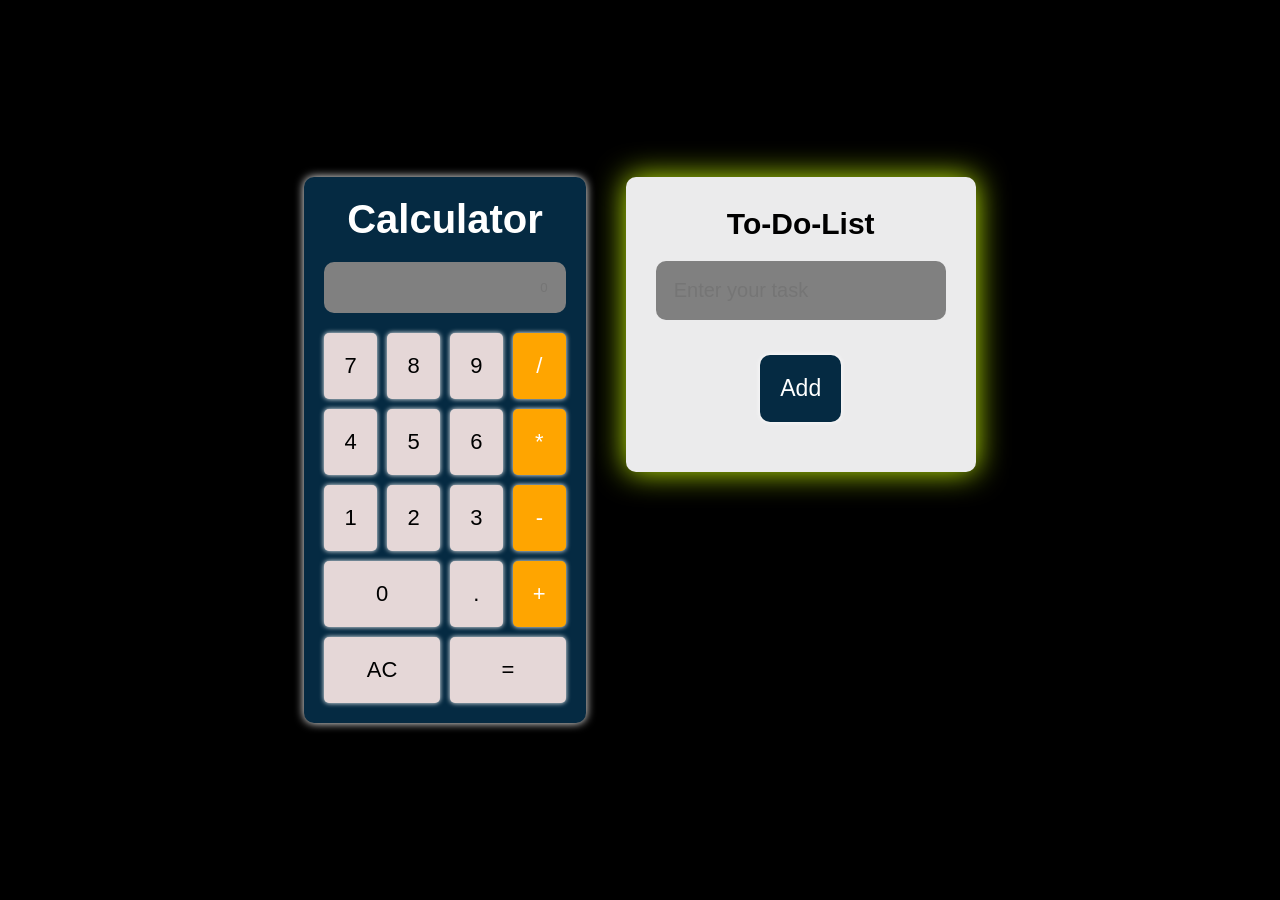
<file: Calculator/cal2.html>
<html>
    <head>
        <title>Calculator</title>

  <style>
   *{
    margin: 0;
    padding: 0;
    box-sizing: border-box;
    font-family: Arial, Helvetica, sans-serif;
   }

   body{
    background:black;
    display: flex;
    justify-content: center;
    align-items: center;
    min-height: 100vh;
   }

  .calculator{
    background: #052a42;
    color: white;
    padding: 20px;
    border: none;
    border-radius: 10px;
    box-shadow: 0 0 10px white;
  }
h1{
    font-size: 40px;
    text-align: center;
    margin-bottom: 20px;
}

input{
    width: 100%;
    color: white;
    background: grey;
    padding: 18px;
    margin-bottom: 20px;
    border-radius: 10px;
    border: none;
    text-align: right;
}

.buttons{
     display: grid;
     grid-template-columns: repeat(4,1fr);
     gap: 10px;
     
}
button{
    padding: 20px;
    box-shadow: 0 0 5px white;
    background: #e5d7d7;
    border: none;
    font-size: 22px;
    border-radius: 5px;
    transition: .3s ease-in-out;
    cursor: pointer;

}
button:hover{
    transform: scale(1.2);
}
.operator{
    background: orange;
    color: white;
}

.zero{
    grid-column:span 2;
    width: 100%;
}
.clear{
     grid-column:span 2;
    width: 100%;
}
.equal{
     grid-column:span 2;
    width: 100%;
}

/* Todolist */

.container{
    display:flex;
    gap:40px;
    align-items:flex-start;
}

.todo{
    width: 350px;
    background: #ebebec;
    padding: 30px;
    border-radius: 10px;
    box-shadow: 0 0 30px #c2f007;
    font-size: 20px;
    text-align: center;
}
h2{
    font-size: 30px;
    margin-bottom: 20px;
}
.todo input{
    width: 100%;
    font-size: 20px;
    text-align: left;
    color:white;
    border: none;

}

.todo button{
    background: #052a42;
    color: white;
    border-radius: 10px;
    font-size: 23px;
     margin-top: 15px;
    
}

#list{
    list-style: none;
    padding: 0;
    margin-top: 20px;
}

#list li{
    display: flex;
    justify-content: space-between;
    align-items: center;
    margin-top: 10px;
}

#list li button{
    padding: 5px 10px;
    font-size: 16px;
    margin-left: 10px;
    background: red;
    color: white;
    border-radius: 5px;
}

#list li span{
    flex:1;
    margin-left:10px;
}





  </style>
    </head>
    <body>


<!-- Calculator -->

<div class="container">
       <div class="calculator">
       <h1>Calculator</h1>

    <input type="text" id="display" placeholder="0" readonly>
    
    <div class="buttons">

    <button onclick="appendValue('7')">7</button>
    <button onclick="appendValue('8')">8</button>
    <button onclick="appendValue('9')">9</button>
    <button class="operator" onclick="appendValue('/')">/</button>

    <button onclick="appendValue('4')">4</button>
    <button onclick="appendValue('5')">5</button>
    <button onclick="appendValue('6')">6</button>
    <button class="operator" onclick="appendValue('*')">*</button>

    <button onclick="appendValue('1')">1</button>
    <button onclick="appendValue('2')">2</button>
    <button onclick="appendValue('3')">3</button>
    <button class="operator" onclick="appendValue('-')">-</button>

    <button class="zero" onclick="appendValue('0')">0</button>
    <button onclick="appendValue('.')">.</button>
    <button class="operator" onclick="appendValue('+')">+</button>

    <button class="clear" onclick="clearDisplay()">AC</button>
    <button class="equal" onclick="calculate()">=</button>
    </div>
    </div>

    <!-- To-do-List -->

    <div class="todo">

        <h2>To-Do-List</h2>

        <input type="text" id="task" placeholder="Enter your task">

        <button onclick="addTask()">Add</button>

        <ul id="list"></ul>

    </div>
    </div>


    <script>
        
        // Calculator

         const display =
            document.getElementById("display");

        function appendValue(value){
            display.value += value;
        }

        function clearDisplay(){
            display.value = "";
        }
        function calculate(){
            try{
                let expression =display.value;

            expression = expression.replace(/(\d+(\.\d+)?)%/g, "($1/100)");
                 display.value= eval(expression);
            }
            catch{
                display.value = "Error";
            }   
        }

    // todolist

        function addTask(){

            let task = document.getElementById("task").value;

            if(task===""){
                alert("Please enter task");
                return;
            }

            document.getElementById("list").innerHTML += 
            "<li>" +
            "<input type='checkbox'>" +
            "<span>" + task + "</span>" +
            "<button onclick='this.parentElement.remove()'>x</button>" + 
            "</li>";

            document.getElementById("task").value="";
          }
             
    </script>
    </body>
</html>
</file>
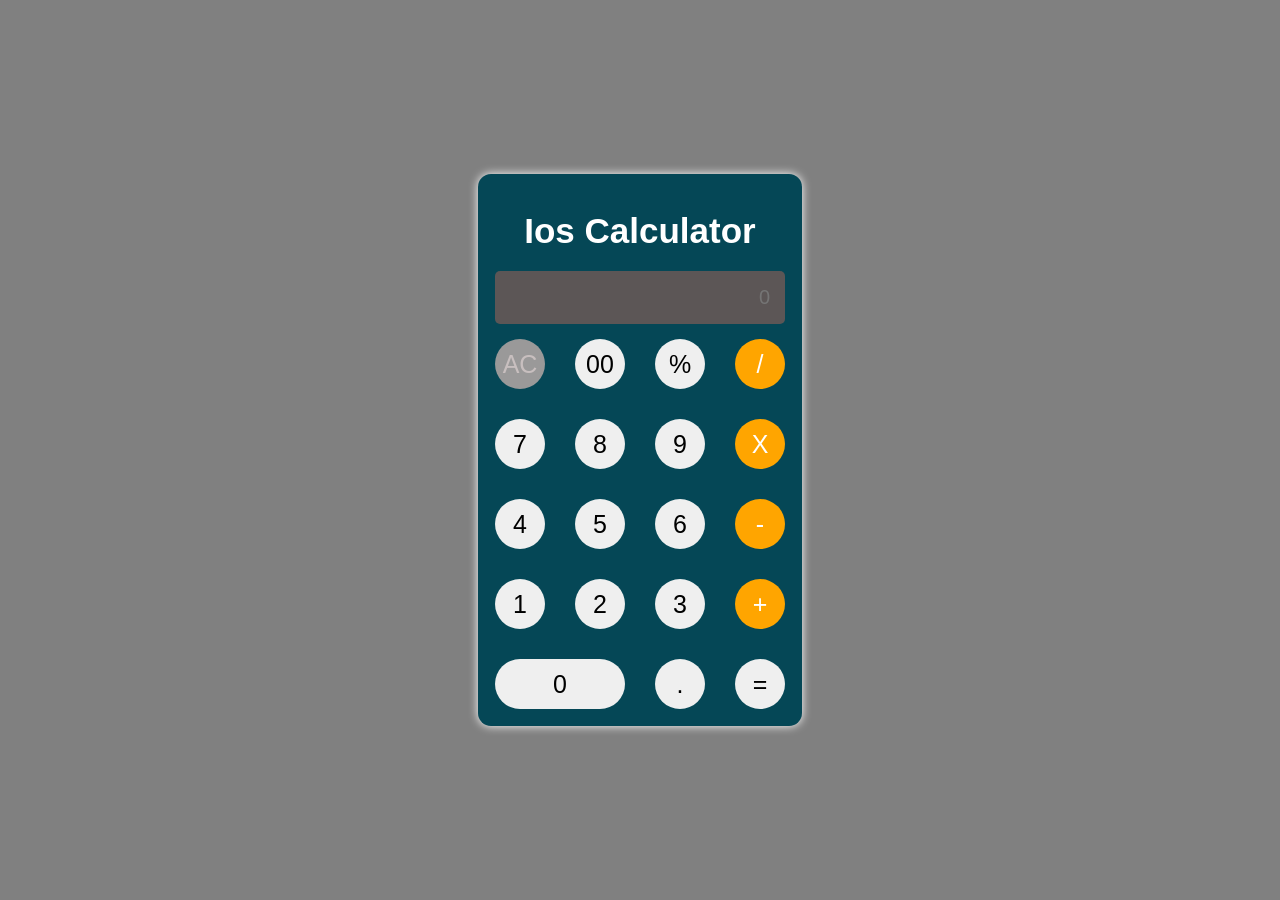
<file: Calculator/calculator.html>
<!DOCTYPE html>
<html lang="en">
    <head>
<meta charset="UTF-8">
<meta name="viewport" content="width=device-width, intial-scale=1.0">

<style>
    *{
        margin: 0;
        padding: 0;
        box-sizing: border-box;
        font-family: Arial, Helvetica, sans-serif;

    }
body{
    background:grey;
    display: flex;
    text-align: center;
    justify-content: center;
    align-items: center;
    height: 100vh;
}

.calculator{
    background: #054756;
    color: white;
    border-radius: 13px;
    padding: 17px;
    box-shadow: 0 0 10px white;
    
}
h1{
    padding: 20px;
    font-size: 35px;
}

input{
    width: 100%;
    background: #5c5656;
    border: none;
    padding: 15px;
    border-radius: 5px;
    text-align: right;
    font-size: 20px;
    color: white;
    margin-bottom: 15px;

}

.buttons{
    display: grid;
    grid-template-columns: repeat(4,1fr);
    gap: 30px;
}
button{
    height: 50px;
    width: 50px;
    border: none;
    border-radius: 50px;
    font-size: 25px;
    cursor: pointer;
    transition: 0.3s ease-in-out;
}
button:hover{
    transform: scale(1.2);
}
.clear{
    background: #9a9999;
    color:#c8bfbf;
    
}
.operator{
    background: orange;
    color: white;

}
.zero{
    grid-column:span 2;
    border-radius: 35px;
    width: 100%;
}

</style>
<title>Calculator</title>
</head>
<body>
    <div class="calculator">

        <h1>Ios Calculator</h1>

        <input type="text" id="display" placeholder="0" readonly>
     <div class="buttons">
    
        <button class="clear" onclick="clearDisplay()">AC</button>
        <button onclick="appendValue('00')">00</button>
        <button onclick="appendValue('%')">%</button>
        <button class="operator" onclick="appendValue('/')">/</button>

        <button onclick="appendValue('7')">7</button>
        <button onclick="appendValue('8')">8</button>
        <button onclick="appendValue('9')">9</button>
        <button class="operator" onclick="appendValue('*')">X</button>

        <button onclick="appendValue('4')">4</button>
        <button onclick="appendValue('5')">5</button>
        <button onclick="appendValue('6')">6</button>
        <button class="operator" onclick="appendValue('-')">-</button>

        <button onclick="appendValue('1')">1</button>
        <button onclick="appendValue('2')">2</button>
        <button onclick="appendValue('3')">3</button>
        <button class="operator" onclick="appendValue('+')">+</button>

        <button class="zero" onclick="appendValue('0')">0</button>
        <button onclick="appendValue('.')">.</button>
        <button class="equal" onclick="calculate()">=</button>

     </div>
    </div>

<script>
  const display = 
     document.getElementById("display");

function appendValue(value){
    display.value += value;
}
    
function clearDisplay(){
     display.value = "";
}

function calculate(){
    try{

        let expression = display.value;

    expression =  
    
    expression.replace(/(\d+(\.\d+)?)%/g, "($1/100)");
      display.value = eval(expression);
    }
    
    catch{

        display.value = "Error";
    }
    }

</script>
</body>
</html>













</html>
</file>
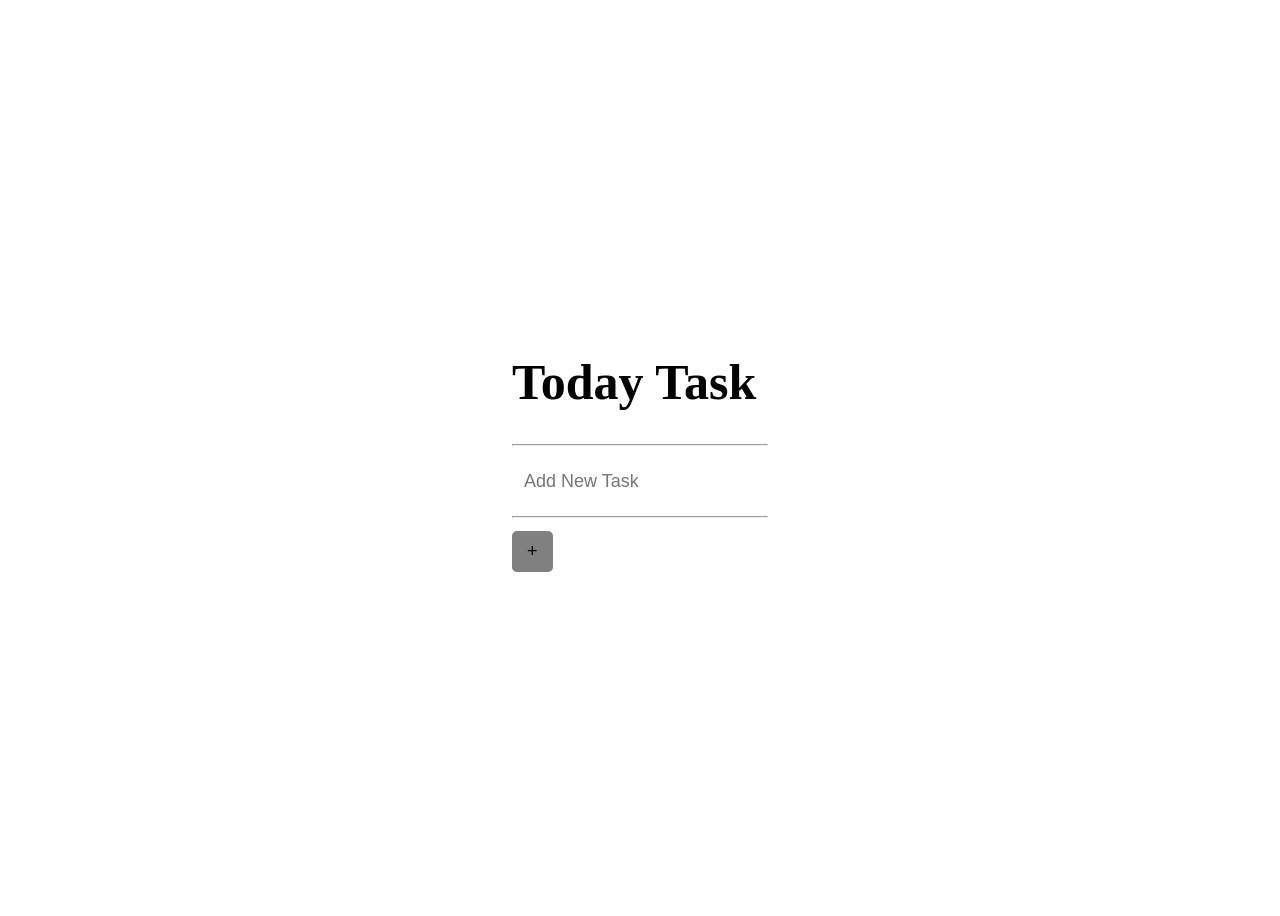
<file: Todolist/todo1.html>
<html>
    <head>
      <title>Today Task</title>

      <style>
        body{
            background: white;
            color: black;
            display: flex;
            justify-content: center;
            align-items: center;
            height: 100vh; 
        }
        .add-task{
            background: white;
            position:relative;
            font-size: 25px;
            }
        input{
            width: 100%;
            padding: 12px;
            outline: none;
            font-size: 18px;
            border: none;
        }
         button{
            padding:10px 15px;
            font-size:18px;
            cursor:pointer;
            border: none;
            background: grey;
            border-radius: 5px;
        }
        #list{
            list-style: none;
            padding: 0;
        }

        #list li{
            display: flex;
            justify-content: space-between;
            align-items: center;
            padding: 10px 0;

        }
        #list li button{
            padding: 5px 10px;
            font-size: 15px;
            background: grey;
            border-radius: 5px;
            border: none;

        }

      </style>

    </head>

    <body>  
        <div class="add-task">
            
            <h1>Today Task</h1>
            <hr>
            <input type="text" id="task" placeholder="Add New Task">
            <hr>
            <button onclick="addTask()">+</button>
            <ul id="list"></ul>
        </div>


<script>
    function addTask(){
        var task = document.getElementById("task").value;

        if(task===""){
            alert("Please enter the task");
            return;
        }

        document.getElementById("list").innerHTML+=

        "<li>" + 
        task  + 
        "<button onclick = 'this.parentElement.remove()'>Delete</button>" + 
        "</li>"

        document.getElementById("task").value="";
    }    
    



</script>
        
    </body>


</html>
</file>
